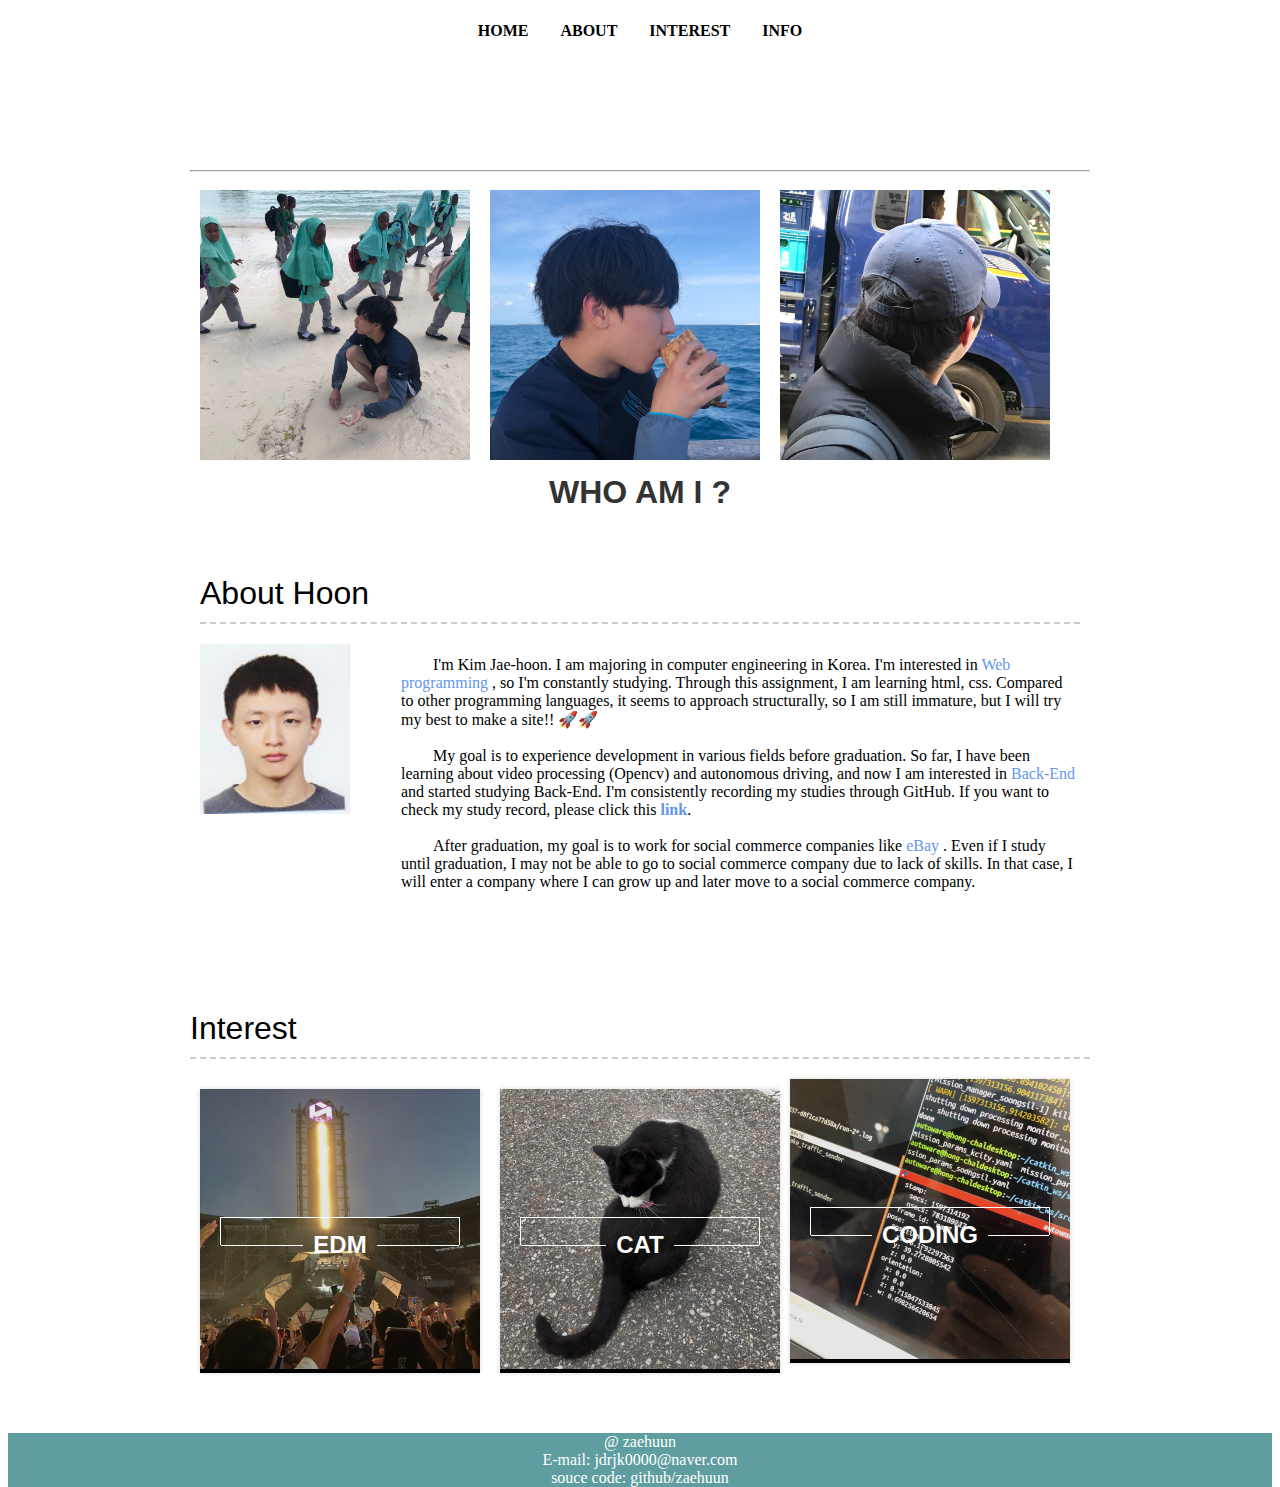
<file: index.html>
<!DOCTYPE html>
<html lang="en">
<head>
    <meta charset="UTF-8">
    <meta name="viewport" content="width=device-width, initial-scale=1.0">
    <title>Welcome!</title>

    <link rel="stylesheet" href=>
    <link rel="stylesheet" href="./css/all.css">

    <link rel="shortcut icon" href="./캡처.ico"> 
</head>
<body>
    <!--navigation-->
    <nav style="text-align: center;">
        <ul>
            <li><a id="nav"href="./index.html"><b>HOME</b></a></li>
            <li><a id="nav"href="#about"><b>ABOUT</b></a></li>
            <li><a id="nav"href="#interest"><b>INTEREST</b></a></li>
            <li><a id="nav"href="#info"><b>INFO</b></a></li>
        </ul>
    </nav>
    <div class="container">
        <!-- Header -->
        <header class="row">
            <div class="center">
                
                <a id="home" href="./index.html" class="name-title-link">
                    <div class="title-container">
                        <h5 class="show-text">Welcome to my page!</h5>
                    </div>
                    
                </a>
            </div>
        </header>
        <hr>

        <!--Main Image -->
        
        <div class="img-row">
            <div class="img-col">
                <img src="./img/me1.jpg" alt="" style="width:100%">
            </div>
                
            <div class="img-col">
                <img src="./img/me3.jpg" alt="" style="width:100%">
            </div>
                
            <div class="img-col">
                <img src="./img/me2.jpg" alt="" style="width:100%">
            </div>
                
        </div>

        
        <!--<hr style="border-style: dotted; width:100%">-->
        

       

        <h1 class="name-title">
            WHO AM I ?
        </h1>




        <!--About me-->
        <div class="about">
            <h3 id="about">About <b>Hoon</b></h3>
            <div class="public_profile" style="margin-bottom: 50px;">
                <div class="profile_image">
                  <img id="food" src="./img/me.jpg" style="width: 150px;"/>
                </div>
                <div>
                    <p class="about-text" >  I'm Kim Jae-hoon. I am majoring in computer engineering in Korea. I'm interested in <span style="color:cornflowerblue">Web programming</span> , so I'm constantly studying.  Through this assignment, I am learning html, css. Compared to other programming languages, it seems to approach structurally, so I am still immature, but I will try my best to make a site!! 🚀🚀</p>
                    <p class="about-text"> My goal is to experience development in various fields before graduation. So far, I have been learning about video processing (Opencv) and autonomous driving, and now I am interested in <span style="color: cornflowerblue;">Back-End</span>  and started studying Back-End. I'm consistently recording my studies through GitHub.  If you want to check my study record, please click this <a href="https://github.com/zaehuun" target="_blank" style="text-decoration: none; color: cornflowerblue;"><b>link</b></a>. </p>
                    <p class="about-text"> After graduation, my goal is to work for social commerce companies like <span style="color: cornflowerblue;">eBay</span> . Even if I study until graduation, I may not be able to go to social commerce company due to lack of skills. In that case, I will enter a company where I can grow up and later move to a social commerce company.</p>

                </div>
           </div>
        </div>




       <!--Interest-->
        <div class="interest">
            <h3 id="interest">Interest</h3>
                <div class="snip1200">
                    <img src="./img/festival.jpg" alt="sq-sample27" />
                    <figcaption>
                      <p>I enjoy listening to the edm genre and I am interested in DJ.</p>
                      <div class="heading">
                        <h2 style="color: white;"><span>EDM</span></h2>
                      </div>
                    </figcaption>
                    <a href="./edm.html"></a>
                </div>
            

                <div class="snip1200">
                    <img src="./img/cat.jpg" alt="sq-sample27" />
                    <figcaption>
                      <p>I don't have a cat, but I like it.</p>
                      <div class="heading">
                        <h2 style="color: white;"><span>CAT</span></h2>
                      </div>
                    </figcaption>
                    <a href="./cat.html"></a>
                </div>

                <div class="snip1200" style="float: none;">
                    <img src="./img/program.jpg" alt="sq-sample27" />
                    <figcaption>
                      <p>The goal is to experience development in many areas.</p>
                      <div class="heading">
                        <h2 style="color: white;"><span>CODING</span></h2>
                      </div>
                    </figcaption>
                    <a href="./coding.html"></a>
                </div>
        </div>
       
        
        
        </div>

        <footer id="info" >
            <div class="info_bg" >@ zaehuun <br>
                E-mail: jdrjk0000@naver.com <br>
                souce code: <a id="footer" href="https://github.com/zaehuun/Portfolio" style="color: white;">github/zaehuun</a>

            
            </div>
       </footer>


        
       
        

</body>
</html>
</file>
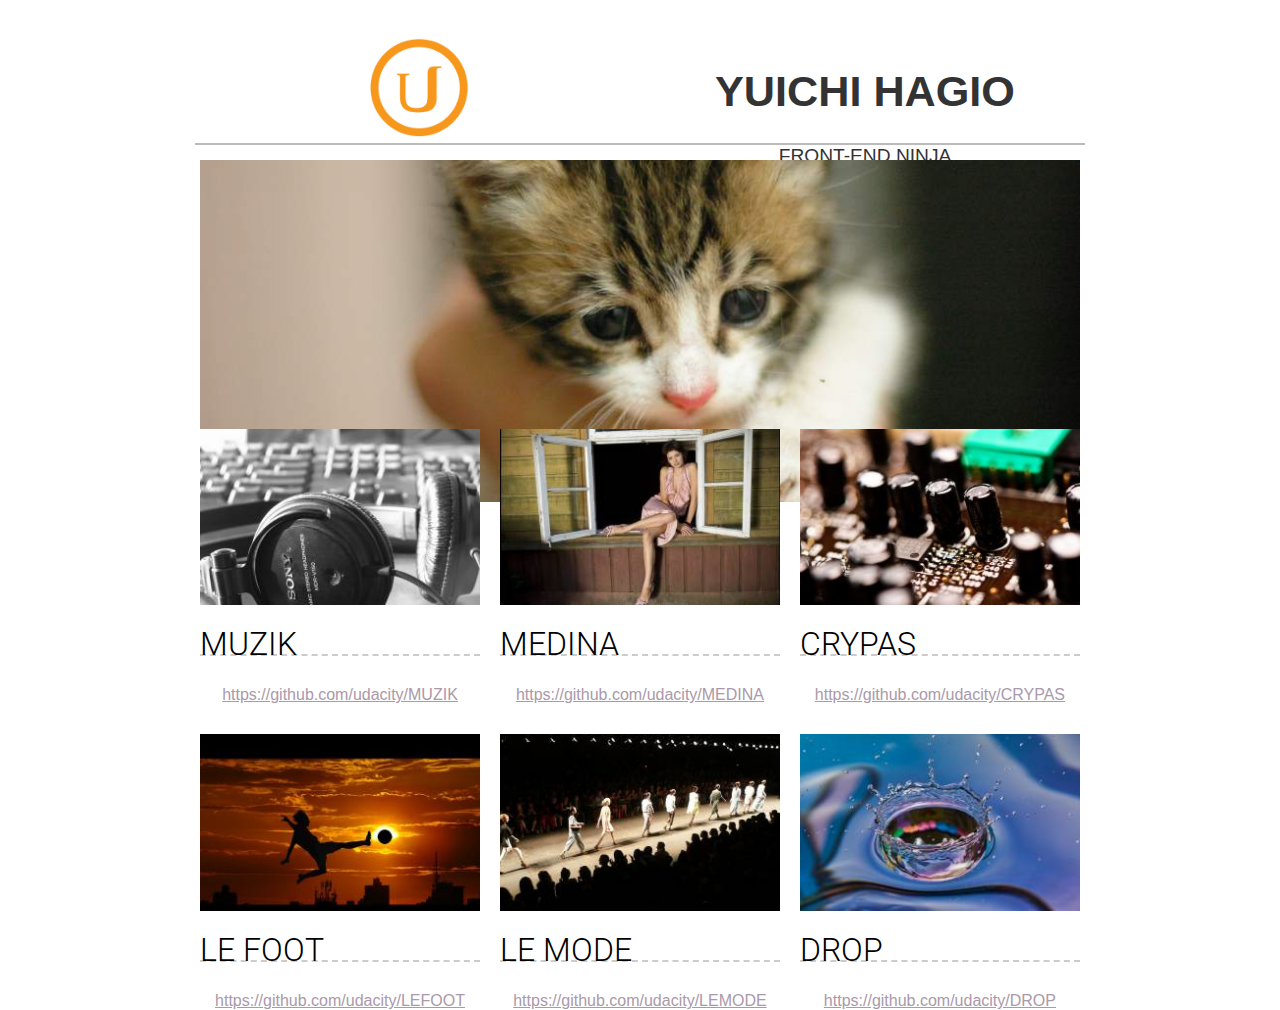
<file: 2. 개인 porfolio만들기/index.html>
<!DOCTYPE html>
<html lang="en">
  <head>
    <meta charset="UTF-8">
    <meta name="viewport" content="width=device-width, initial-scale=1">
    <title>YUICHI HAGIO</title>
    <link href="http://fonts.googleapis.com/css?family=Roboto:400,100" rel="stylesheet">
    <link rel="stylesheet" href="css/grid.css">
    <link rel="stylesheet" href="css/main.css">
  </head>

  <body>
    <!-- Main Container -->
    <div class="container">

      <!-- Header -->
      <header class="row">
        <div class="col-6 profile-image-box">
          <img src="./images/udacity-logo.jpg" alt="Profile Logo Image" class="profile-image">
        </div>

        <div class="col-6 profile-title">
          <h1 class="name-title">YUICHI HAGIO</h1>
          <h4 class="name-title">FRONT-END NINJA</h4>
        </div>
      </header>

      <hr>

      <!-- Main Image -->
      <div class="row">
        <div class="main-image col-12 center-text">
          <img src="./images/mini-kitty.jpeg"
               srcset="./images/mini-kitty.jpeg 400w,
                       ./images/small-kitty.jpeg 600w,
                       ./images/large-kitty.jpeg 800w"
               sizes="100vw"
               alt="main image">
          <div class="main-overlay center-text">
            <p class="main-overlay-text">I'm a Front-End Ninja</p>
          </div>
        </div>
      </div>

      <!-- About Me -->
      <section class="row">
        <div class="col-12 feature-title">
          <h2>About Me</h2>
        </div>

        <div class="row about">
          <div class="col-4 about-flex">
            <div class="about-profile center-text">
              <img src="./images/profile.jpg" alt="About Profile Image" class="about-image">
            </div>
          </div>

          <div class="col-8 about-flex">
            <p class="about-text">
              Lorem ipsum dolor sit amet, consectetur adipisicing elit, sed do eiusmod tempor incididunt ut labore et dolore magna aliqua. Ut enim ad minim veniam, quis nostrud exercitation ullamco laboris nisi ut aliquip ex ea commodo consequat.
              <br /><br />
              Duis aute irure dolor in reprehenderit in voluptate velit esse cillum dolore eu fugiat nulla pariatur. Excepteur sint occaecat cupidatat non proident, sunt in culpa qui officia deserunt mollit anim id est laborum. Ut enim ad minim veniam, quis nostrud exercitation ullamco laboris nisi ut aliquip ex ea commodo consequat.
            </p>
          </div>
        </div>
      </section>

      <!-- Featured Works -->
      <div class="row">
        <div class="col-12 feature-title">
          <h2>Featured Work</h2>
        </div>

        <!-- Each Portfolio Section -->
        <div class="row">

          <!-- Work 1 -->
          <section class="col-4 center-text work">
            <div class="each-work">
              <a href="https://github.com/udacity/MUZIQUE">
                <img src="./images/work-one.jpeg" alt="work image 1" class="left">
                <div class="work-overlay">
                  <h2>MUZIK</h2>
                  <p>Simple and beautiful</p>
                </div>
              </a>
            </div>

            <div class="work-detail">
              <h3 class="work-title work-side">MUZIK</h3>
              <a href="https://github.com/udacity/MUZIK" class="work-repo">https://github.com/udacity/MUZIK</a>
            </div>
          </section>

          <!-- Work 2 -->
          <section class="col-4 center-text work">
            <div class="each-work">
              <a href="https://github.com/udacity/MEDINA">
                <img src="./images/work-two.jpeg" alt="work image 2">
                <div class="work-overlay">
                  <h2>MEDINA</h2>
                  <p>Elegant and sexy</p>
                </div>
              </a>
            </div>

            <div class="work-detail">
              <h3 class="work-title">MEDINA</h3>
              <a href="https://github.com/udacity/MEDINA" class="work-repo">https://github.com/udacity/MEDINA</a>
            </div>
          </section>

          <!-- Work 3 -->
          <section class="col-4 center-text work">
            <div class="each-work">
              <a href="https://github.com/udacity/CRYPAS">
                <img src="./images/work-three.jpeg" alt="work image 3" class="right">
                <div class="work-overlay">
                  <h2>CRYPAS</h2>
                  <p>Run Without Issue</p>
                </div>
              </a>
            </div>

            <div class="work-detail">
              <h3 class="work-title work-side">CRYPAS</h3>
              <a href="https://github.com/udacity/CRYPAS" class="work-repo">https://github.com/udacity/CRYPAS</a>
            </div>
          </section>

          <!-- Work 4 -->
          <section class="col-4 center-text work">
            <div class="each-work">
              <a href="https://github.com/udacity/LEFOOT">
                <img src="./images/work-four.jpeg" alt="work image 1" class="left">
                <div class="work-overlay">
                  <h2>LE FOOT</h2>
                  <p>Work hard Play hard</p>
                </div>
              </a>
            </div>

            <div class="work-detail">
              <h3 class="work-title work-side">LE FOOT</h3>
              <a href="https://github.com/udacity/LEFOOT" class="work-repo">https://github.com/udacity/LEFOOT</a>
            </div>
          </section>

          <!-- Work 5 -->
          <section class="col-4 center-text work">
            <div class="each-work">
              <a href="https://github.com/udacity/LEMODE">
                <img src="./images/work-five.jpeg" alt="work image 2">
                <div class="work-overlay">
                  <h2>LE MODE</h2>
                  <p>Be Different</p>
                </div>
              </a>
            </div>

            <div class="work-detail">
              <h3 class="work-title">LE MODE</h3>
              <a href="https://github.com/udacity/LEMODE" class="work-repo">https://github.com/udacity/LEMODE</a>
            </div>
          </section>

          <!-- Work 6 -->
          <section class="col-4 center-text work">
            <div class="each-work">
              <a href="https://github.com/udacity/DROP">
                <img src="./images/work-six.jpeg" alt="work image 3" class="right">
                <div class="work-overlay">
                  <h2>DROP</h2>
                  <p>Clear and Pure</p>
                </div>
              </a>
            </div>

            <div class="work-detail">
              <h3 class="work-title work-side">DROP</h3>
              <a href="https://github.com/udacity/DROP" class="work-repo">https://github.com/udacity/DROP</a>
            </div>
          </section>
        </div>
      </div>

      <!-- Footer -->
      <footer>
        <p>&copy; 2015 Yuichi Hagio</p>
      </footer>

    </div>

  </body>
</html>
</file>
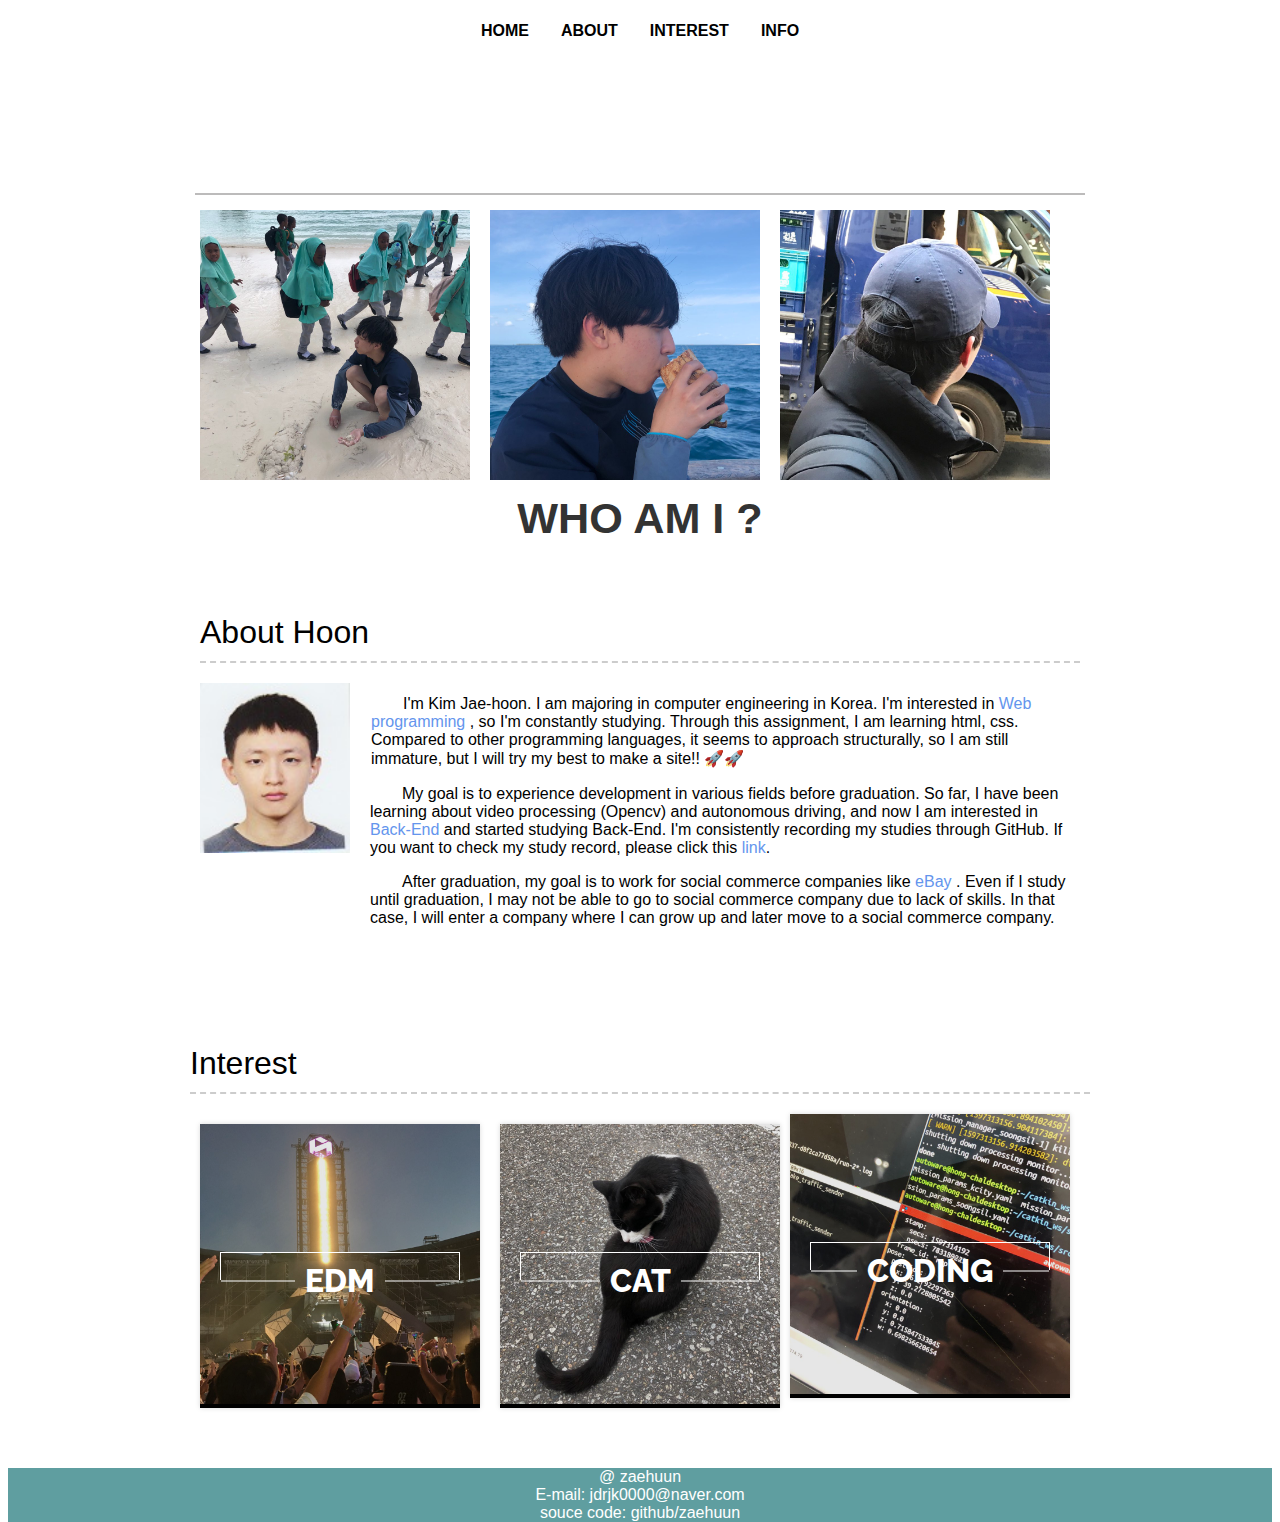
<file: a.html>
<!DOCTYPE html>
<html lang="en">
<head>
    <meta charset="UTF-8">
    <meta name="viewport" content="width=device-width, initial-scale=1.0">
    <title>Welcome!</title>

    <link rel="stylesheet" href="./css/grid.css">
    <link rel="stylesheet" href="./css/main.css">

    <link rel="shortcut icon" href="./캡처.ico"> 
</head>
<body>
    <!--navigation-->
    <style>
        ul {
list-style-type: none;
margin: 0;
padding: 0;
overflow: hidden;
display: inline-block;
list-style-type: none;
}

li{
float: left;
}

li a#nav {
display: block;
color:black;
text-align: center;
padding: 14px 16px;
text-decoration: none;
}

/* Change the link color to #111 (black) on hover */
li a:hover {
background-color:lightskyblue;
}
li{

}
    </style>
    <nav style="text-align: center;">
        <ul>
            <li><a id="nav"href="#home"><b>HOME</b></a></li>
            <li><a id="nav"href="#about"><b>ABOUT</b></a></li>
            <li><a id="nav"href="#interest"><b>INTEREST</b></a></li>
            <li><a id="nav"href="#info"><b>INFO</b></a></li>
        </ul>
    </nav>
    <div class="container">
        <!-- Header -->
        <header class="row">
            <div class="center">
                
                <a id="home" href="./a.html" class="name-title-link">
                    <div class="title-container">
                        <h5 class="show-text">Welcome to my page!</h5>
                    </div>
                    
                </a>
            </div>
        </header>
        <hr>

        <!--Main Image -->
        
        <div class="img-row">
            <div class="img-col">
                <img src="./me1.jpg" alt="" style="width:100%">
            </div>
                
            <div class="img-col">
                <img src="./me3.jpg" alt="" style="width:100%">
            </div>
                
            <div class="img-col">
                <img src="./me2.jpg" alt="" style="width:100%">
            </div>
                
        </div>

        
        <!--<hr style="border-style: dotted; width:100%">-->
        

       

        <h1 class="name-title">
            WHO AM I ?
        </h1>




        <!--About me-->
        <div class="about">
            <h3 id="about">About <b>Hoon</b></h3>
            <div class="public_profile" style="margin-bottom: 50px;">
                <div class="profile_image business">
                  <img id="food" src="me.jpg" style="width: 150px;"/>
                </div>
                <div>
                    <p class="about-text" style="text-indent: 2em;">  I'm Kim Jae-hoon. I am majoring in computer engineering in Korea. I'm interested in <span style="color:cornflowerblue">Web programming</span> , so I'm constantly studying.  Through this assignment, I am learning html, css. Compared to other programming languages, it seems to approach structurally, so I am still immature, but I will try my best to make a site!! 🚀🚀</p>
                    <p style="text-indent: 2em;"> My goal is to experience development in various fields before graduation. So far, I have been learning about video processing (Opencv) and autonomous driving, and now I am interested in <span style="color: cornflowerblue;">Back-End</span>  and started studying Back-End. I'm consistently recording my studies through GitHub.  If you want to check my study record, please click this <a href="https://github.com/zaehuun" target="_blank" style="text-decoration: none; color: cornflowerblue;"><b>link</b></a>. </p>
                    <p style="text-indent: 2em;"> After graduation, my goal is to work for social commerce companies like <span style="color: cornflowerblue;">eBay</span> . Even if I study until graduation, I may not be able to go to social commerce company due to lack of skills. In that case, I will enter a company where I can grow up and later move to a social commerce company.</p>

                </div>
           </div>
        </div>

<style>
    .public_profile {
        width: 100%;
        display: flex;
        align-items: center;
    }
    .public_profile .profile_image {
        border-radius: 50%;
        width: 120px;
        height: 120px;
        margin-right: 50px;
        margin-bottom: 150px;
    }
</style>

<style>
    @import url(https://fonts.googleapis.com/css?family=Raleway:400,500,800);
div.snip1200 {
  font-family: 'Raleway', Arial, sans-serif;
  position: relative;
  float: left;
  overflow: hidden;
  margin: 10px;
  min-width: 220px;
  max-width: 280px;
  max-height: 310px;
  width: 100%;
  background: #000000;
  color: #ffffff;
  text-align: center;
  box-shadow: 0 0 5px rgba(0, 0, 0, 0.15);
  font-size: 16px;
}
div.snip1200 * {
  -webkit-box-sizing: border-box;
  box-sizing: border-box;
  -webkit-transition: all 0.45s ease-in-out;
  transition: all 0.45s ease-in-out;
}
div.snip1200 img {
  max-width: 100%;
  position: relative;
  opacity: 0.9;
}
div.snip1200 figcaption {
  position: absolute;
  top: 45%;
  left: 7%;
  right: 7%;
  bottom: 45%;
  border: 1px solid white;
  border-width: 1px 1px 0;
}
div.snip1200 .heading {
  overflow: hidden;
  -webkit-transform: translateY(50%);
  transform: translateY(50%);
  position: absolute;
  bottom: 0;
  width: 100%;
}
div.snip1200 h2 {
  display: table;
  margin: 0 auto;
  padding: 0 10px;
  position: relative;
  text-align: center;
  width: auto;
  text-transform: uppercase;
  font-weight: 400;
}
div.snip1200 h2 span {
  font-weight: 800;
}
div.snip1200 h2:before,
div.snip1200 h2:after {
  position: absolute;
  display: block;
  width: 1000%;
  height: 1px;
  content: '';
  background: white;
  top: 50%;
}
div.snip1200 h2:before {
  left: -1000%;
}
div.snip1200 h2:after {
  right: -1000%;
}
div.snip1200 p {
  top: 50%;
  -webkit-transform: translateY(-50%);
  transform: translateY(-50%);
  position: absolute;
  width: 100%;
  padding: 0 20px;
  margin: 0;
  opacity: 0;
  line-height: 1.6em;
  font-size: 0.9em;
}
div.snip1200 a {
  left: 0;
  right: 0;
  top: 0;
  bottom: 0;
  position: absolute;
  z-index: 1;
}
div.snip1200:hover img,
div.snip1200.hover img {
  opacity: 0.25;
  -webkit-transform: scale(1.1);
  transform: scale(1.1);
}
div.snip1200:hover figcaption,
div.snip1200.hover figcaption {
  top: 7%;
  bottom: 7%;
}
div.snip1200:hover p,
div.snip1200.hover p {
  opacity: 1;
  -webkit-transition-delay: 0.35s;
  transition-delay: 0.35s;
}


</style>

       <!--Interest-->
        <div class="interest">
            <h3 id="interest">Interest</h3>
                <div class="snip1200">
                    <img src="festival.jpg" alt="sq-sample27" />
                    <figcaption>
                      <p>I enjoy listening to the edm genre and I am interested in DJ.</p>
                      <div class="heading">
                        <h2 style="color: white;"><span>EDM</span></h2>
                      </div>
                    </figcaption>
                    <a href="./edm.html"></a>
                </div>
            

                <div class="snip1200">
                    <img src="cat.jpg" alt="sq-sample27" />
                    <figcaption>
                      <p>I don't have a cat, but I like it.</p>
                      <div class="heading">
                        <h2 style="color: white;"><span>CAT</span></h2>
                      </div>
                    </figcaption>
                    <a href="./cat.html"></a>
                </div>

                <div class="snip1200" style="float: none;">
                    <img src="program.jpg" alt="sq-sample27" />
                    <figcaption>
                      <p>The goal is to experience development in many areas.</p>
                      <div class="heading">
                        <h2 style="color: white;"><span>CODING</span></h2>
                      </div>
                    </figcaption>
                    <a href="#"></a>
                </div>
        </div>
       
        
        
        </div>
        <style>
             a#footer:link { color: white; text-decoration: none;}
                a#footer:visited { color: white; text-decoration: none;}
                a#footer:hover { color: white; text-decoration: underline;}


        </style>

        <footer id="info" >
            <div style="background-color: cadetblue; color: white;" >@ zaehuun <br>
                E-mail: jdrjk0000@naver.com <br>
                souce code: <a id="footer" href="https://github.com/zaehuun/Portfolio" style="color: white;">github/zaehuun</a>

            
            </div>
       </footer>


        
       
        

</body>
</html>
</file>
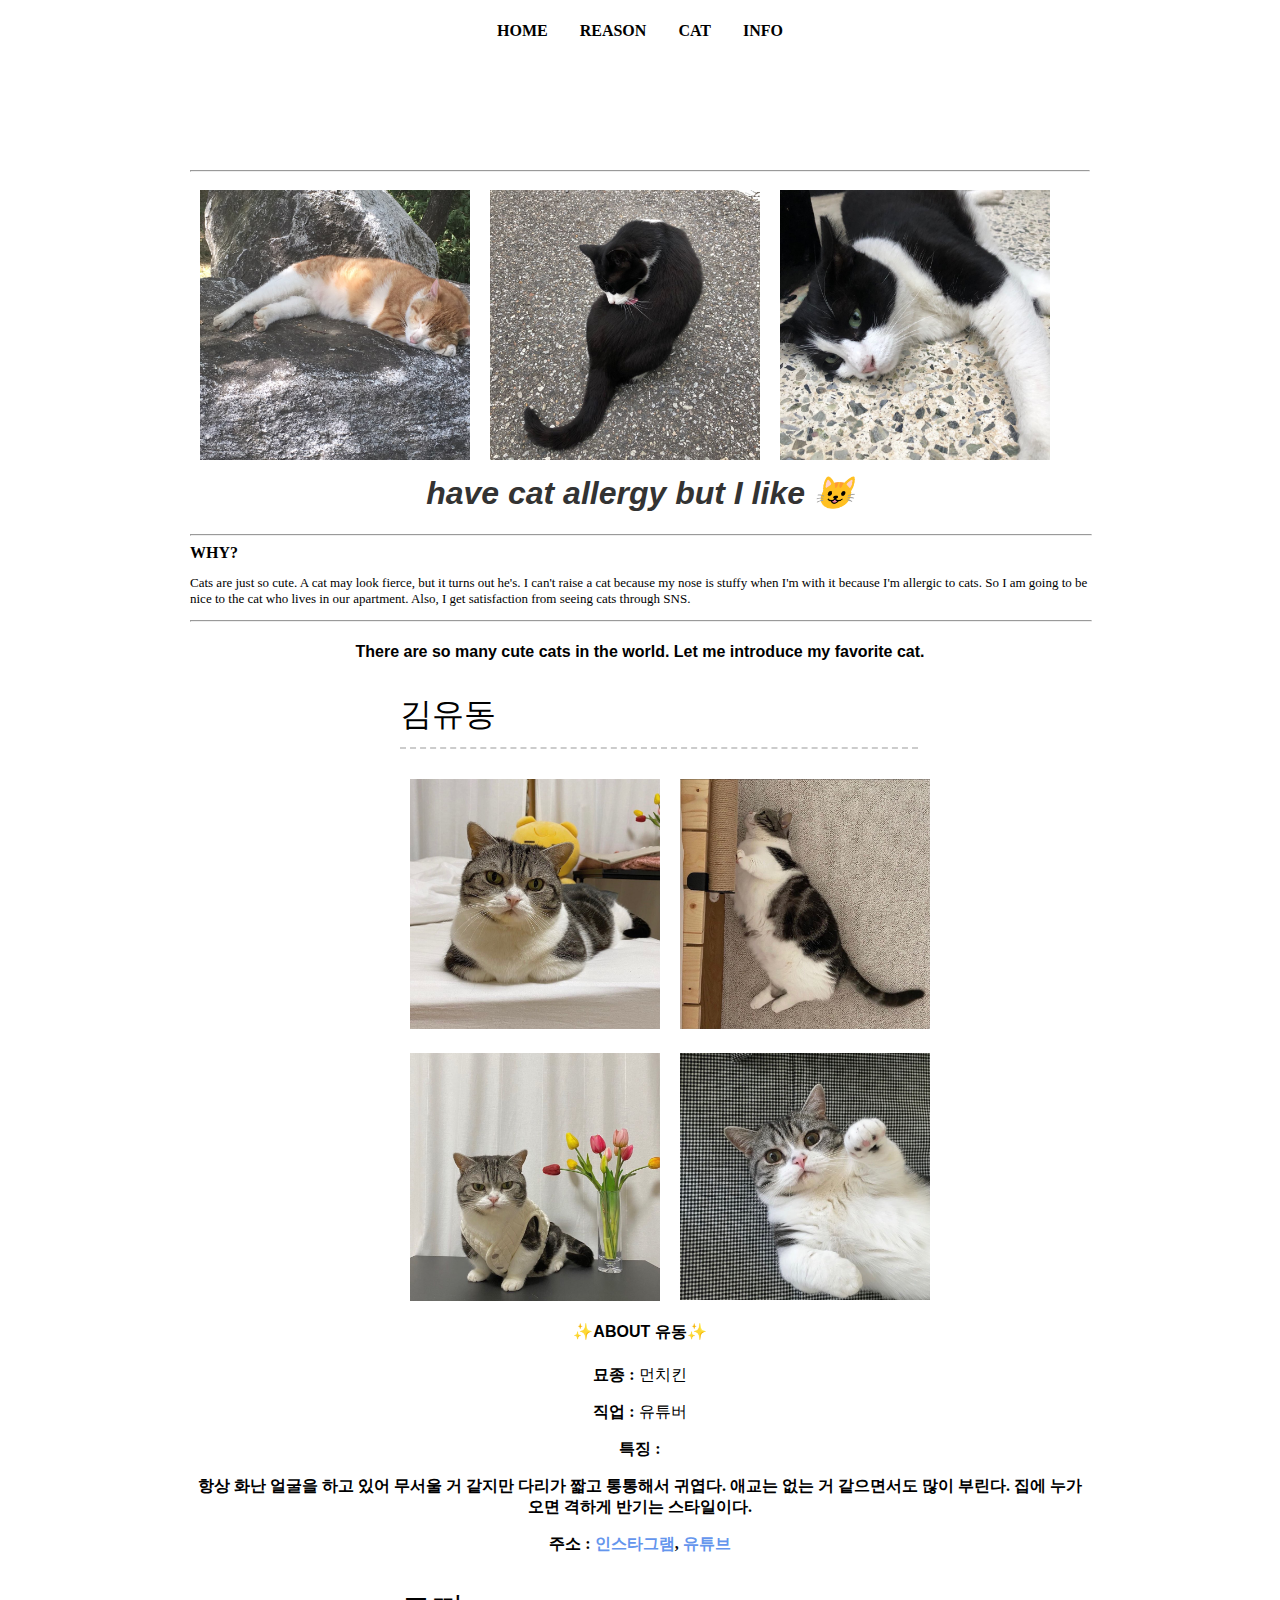
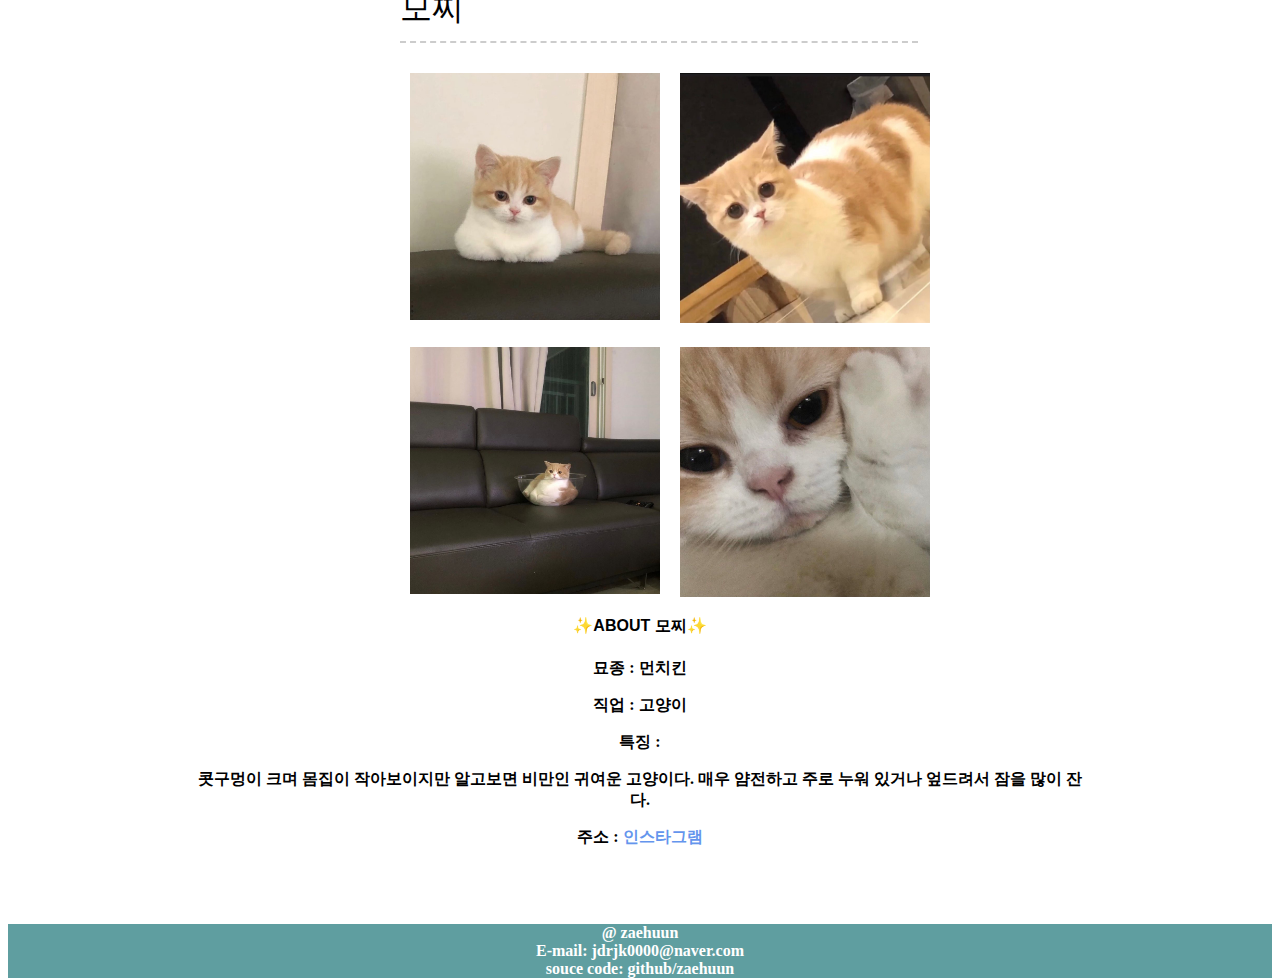
<file: cat.html>
<!DOCTYPE html>
<html lang="en">
<head>
    <meta charset="UTF-8">
    <meta name="viewport" content="width=device-width, initial-scale=1.0">
    <title>CAT!</title>

    <link rel="stylesheet" href="">
    <link rel="stylesheet" href="./css/all.css">

    <link rel="shortcut icon" href="./캡처.ico"> 
</head>
<body>
    <!--navigation-->
   
    <nav style="text-align: center;">
        <ul>
            <li><a id="nav"href="./index.html"><b>HOME</b></a></li>
            <li><a id="nav"href="#reason"><b>REASON</b></a></li>
            <li><a id="nav"href="#cat"><b>CAT</b></a></li>
            <li><a id="nav"href="#info"><b>INFO</b></a></li>
        </ul>
    </nav>
    <div class="container">
        <!-- Header -->
        <header class="row">
            <div class="center">
                
                <a id="home" href="./cat.html" class="name-title-link">
                    <div class="title-container">
                        <h5 class="show-text">CAT!</h5>
                    </div>
                    
                </a>
            </div>
        </header>
        <hr>

        <!--Main Image -->
        
        <div class="img-row">
            <div class="img-col">
                <img class="imgs" src="./cat2.jpg" alt="" style="width:100%">
            </div>
                
            <div class="img-col">
                <img class="imgs" src="./cat.jpg" alt="" style="width:100%">
            </div>
                
            <div class="img-col">
                <img class="imgs" src="./cat3.jpg" alt="" style="width:100%">
            </div>
                
        </div>


        <h1 class="name-title"><i> have cat allergy but I like 😺 </i></h1>
        <div id="reason">
            <hr class="why">
            <b >WHY?</b>
            <p class="why_txt"> Cats are just so cute. A cat may look fierce, but it turns out he's. I can't raise a cat because my nose is stuffy when I'm with it because I'm allergic to cats. So I am going to be nice to the cat who lives in our apartment. Also, I get satisfaction from seeing cats through SNS.</p>
            <hr class="why">
        </div>
        


        <div id="cat">
            <h4 class="cat_h4"><b>There are so many cute cats in the world. Let me introduce my favorite cat.</b> </h4> 
        </div>

       <div class="cat_about" >
           <h3 class="cat_line"><b>김유동</b></h3>
            <div class="cat_img">
                <img src="cat5.jpg" alt="">
            </div>

            <div  class="cat_img">
                <img src="cat4.jpg" alt="">
            </div>
            <div  class="cat_img">
                <img src="cat8.jpg" alt="">
            </div>
            <div  class="cat_img">
                <img src="cat11.jpg" alt="">
            </div>
        </div>
        
        <div class="cat_desc" >
            <h4><b>✨ABOUT 유동✨</b></h4>
            <p><b>묘종 :</b>  먼치킨</p>
            <p><b>직업 :</b>  유튜버</p>
            <p><b>특징 :</p>
            <p>  항상 화난 얼굴을 하고 있어 무서울 거 같지만 다리가 짧고 통통해서 귀엽다. 애교는 없는 거 같으면서도 많이 부린다. 집에 누가 오면 격하게 반기는 스타일이다.</p>
            <p><b>주소 :</b>  <a id="cat_link" href="https://www.instagram.com/_yu_dong/?hl=ko">인스타그램</a>, <a id="cat_link" href="https://www.youtube.com/channel/UCevZf2uG_RIwuk4euS7-odA">유튜브</a></p>
        </div>

       
        <!-- ----------------------------------------------------------------------->

        <div class="cat_about" >
            <h3 class="cat_line"><b>모찌</b></h3>
            <div class="cat_img">
                <img src="cat6.jpg" alt="">
            </div>

            <div  class="cat_img">
                <img src="cat7.jpg" alt="">
            </div>
            
            <div  class="cat_img">
                <img src="cat9.jpg" alt="">
            </div>

            <div  class="cat_img">
                <img src="cat10.jpg" alt="">
            </div>
        </div>
         
         <div class="cat_desc">
            <h4><b>✨ABOUT 모찌✨</b></h4>
             <p><b>묘종 :</b>  먼치킨</p>
             <p><b>직업 :</b>  고양이</p>
             <p><b>특징 :</p>
             <p>  콧구멍이 크며 몸집이 작아보이지만 알고보면 비만인 귀여운 고양이다. 매우 얌전하고 주로 누워 있거나 엎드려서 잠을 많이 잔다.</p>
             <p><b>주소 :</b>  <a id="cat_link" href="https://www.instagram.com/dear.mycats/?hl=ko">인스타그램</a></p>
         </div>
    </div>

   

    <footer id="info" >
        <div class="info_bg" >@ zaehuun <br>
            E-mail: jdrjk0000@naver.com <br>
            souce code: <a id="footer" href="https://github.com/zaehuun/Portfolio" style="color: white;">github/zaehuun</a>
        </div>
   </footer>
    
</body>
</html>
</file>
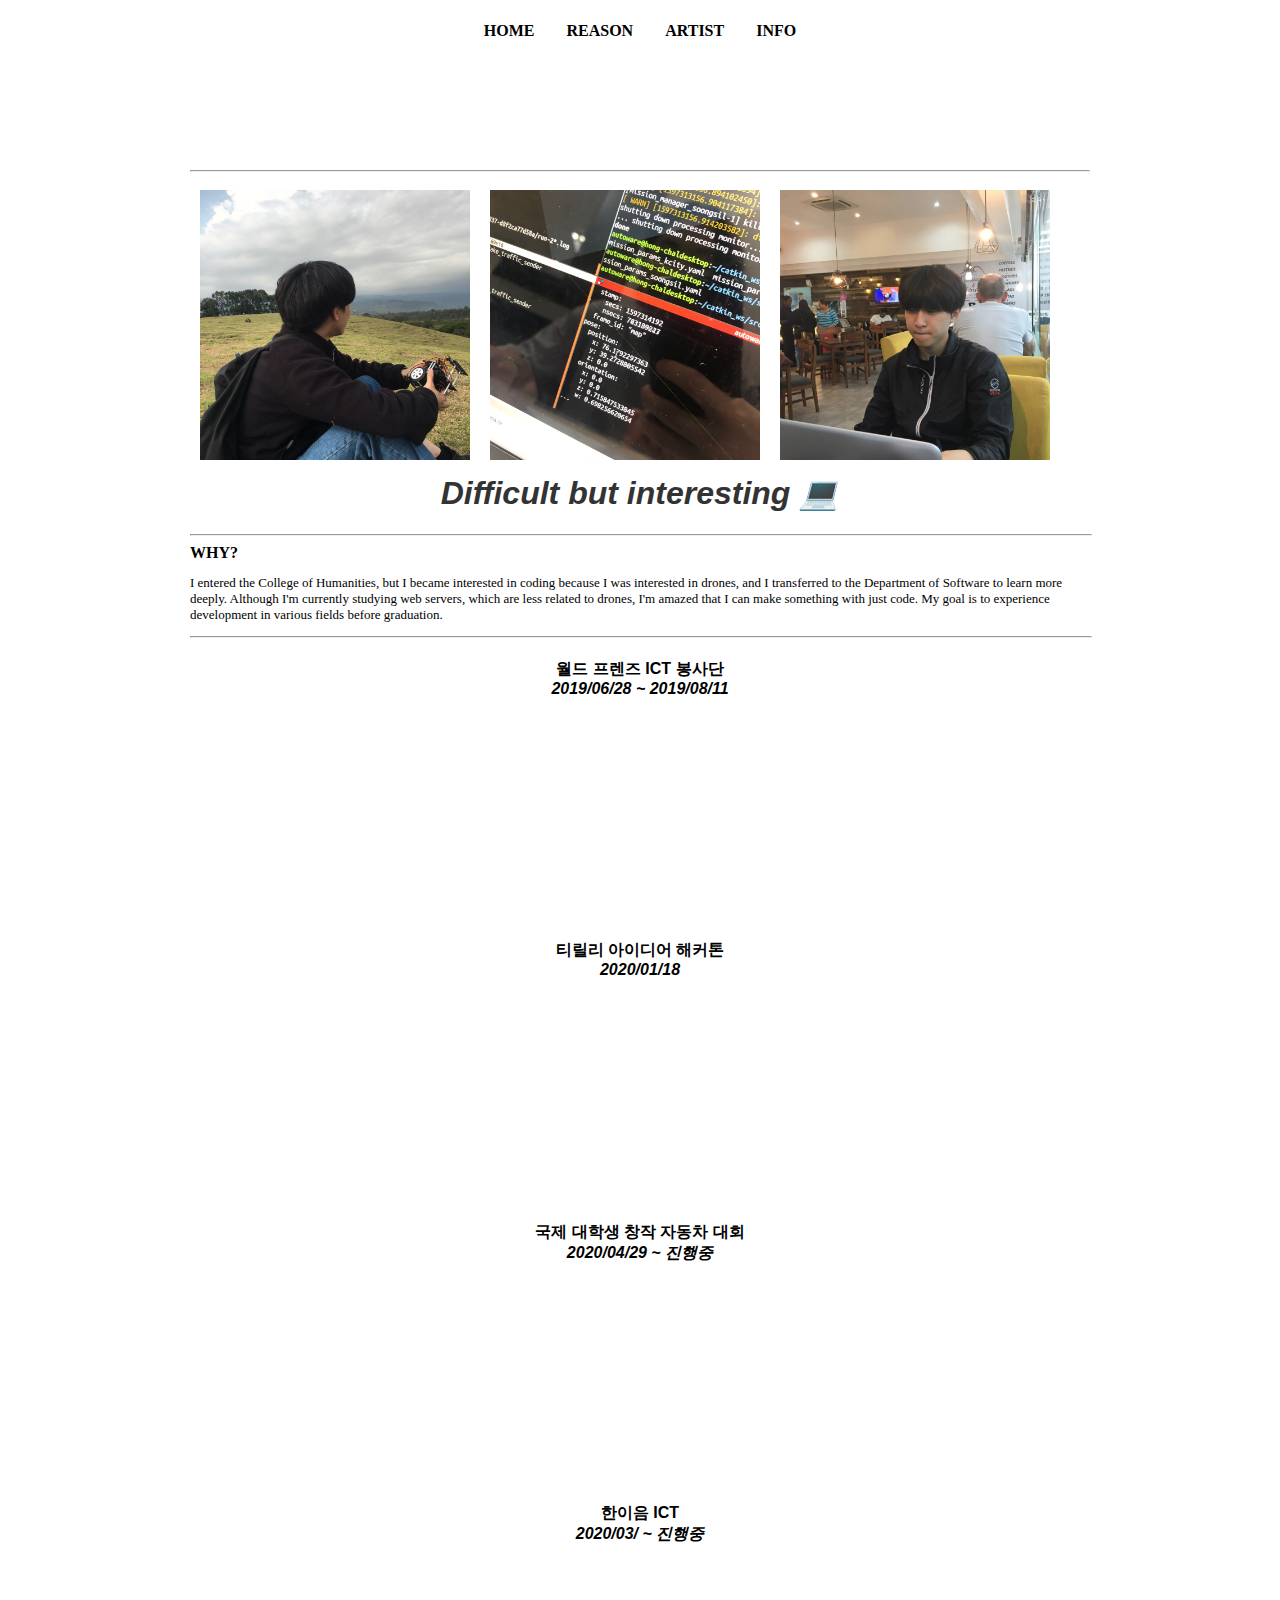
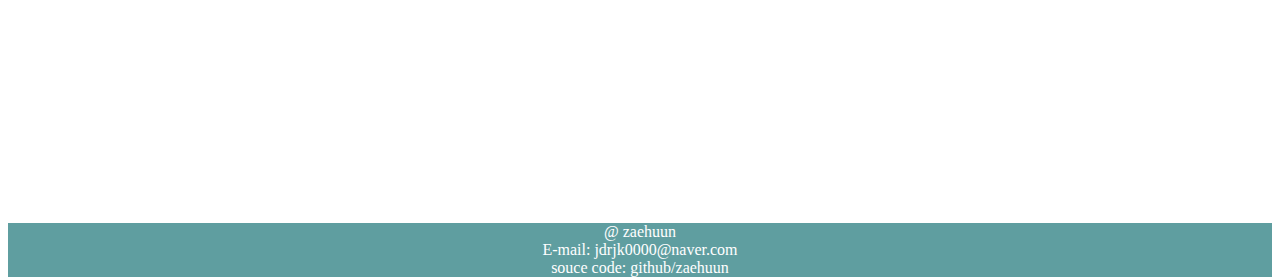
<file: coding.html>
<!DOCTYPE html>
<html lang="en">
<head>
    <meta charset="UTF-8">
    <meta name="viewport" content="width=device-width, initial-scale=1.0">
    <title>Coding!</title>

    <link rel="stylesheet" href="">
    <link rel="stylesheet" href="./css/all.css">

    <link rel="shortcut icon" href="./캡처.ico"> 
</head>
<body>
    <!--navigation-->
    
    <nav>
        <ul>
            <li><a id="nav"href="./index.html"><b>HOME</b></a></li>
            <li><a id="nav"href="#reason"><b>REASON</b></a></li>
            <li><a id="nav"href="#artist"><b>ARTIST</b></a></li>
            <li><a id="nav"href="#info"><b>INFO</b></a></li>
        </ul>
    </nav>
    <div class="container">
        <!-- Header -->
        <header class="row">
            <div class="center">
                
                <a id="home" href="./coding.html" class="name-title-link">
                    <div class="title-container">
                        <h5 class="show-text">Coding!</h5>
                    </div>
                    
                </a>
            </div>
        </header>
        <hr>

        <!--Main Image -->
        
        <div class="img-row">
            <div class="img-col">
                <img class="imgs" src="./coding2.jpg" alt="">
            </div>


            <div class="img-col">
                <img class="imgs" src="./program.jpg" alt="">
            </div>
                

            <div class="img-col">
                <img class="imgs" src="./coding3.jpg" alt="">
            </div>
                
        </div>


        <h1 class="name-title"><i> Difficult but interesting 💻 </i></h1>
        <div id="reason">
            <hr class="why">
            <b >WHY?</b>
            <p class="why_txt"> I entered the College of Humanities, but I became interested in coding because I was interested in drones, and I transferred to the Department of Software to learn more deeply. Although I'm currently studying web servers, which are less related to drones, I'm amazed that I can make something with just code. My goal is to experience development in various fields before graduation.</p>
            <hr class="why">
        </div>

        <div class="exp">
            <h4><b>월드 프렌즈 ICT 봉사단 <br> <b><i>2019/06/28 ~ 2019/08/11</i></b></b></h4>

        </div>

        <div class="exp">
            <h4><b>티릴리 아이디어 해커톤 <br> <b><i>2020/01/18</i></b></b></h4>
        </div>

        <div class="exp">
            <h4><b>국제 대학생 창작 자동차 대회 <br> <b><i>2020/04/29 ~ 진행중</i></b></b></h4>
        </div>

        <div class="exp">
            <h4><b>한이음 ICT <br> <b><i>2020/03/ ~ 진행중</i></b></b></h4>
        </div>
       
        
      
 
 
        
    </div>

  

    <footer id="info" >
        <div class="info_bg" >@ zaehuun <br>
            E-mail: jdrjk0000@naver.com <br>
            souce code: <a id="footer" href="https://github.com/zaehuun/Portfolio" style="color: white;">github/zaehuun</a>
        </div>
   </footer>
    
</body>
</html>
</file>
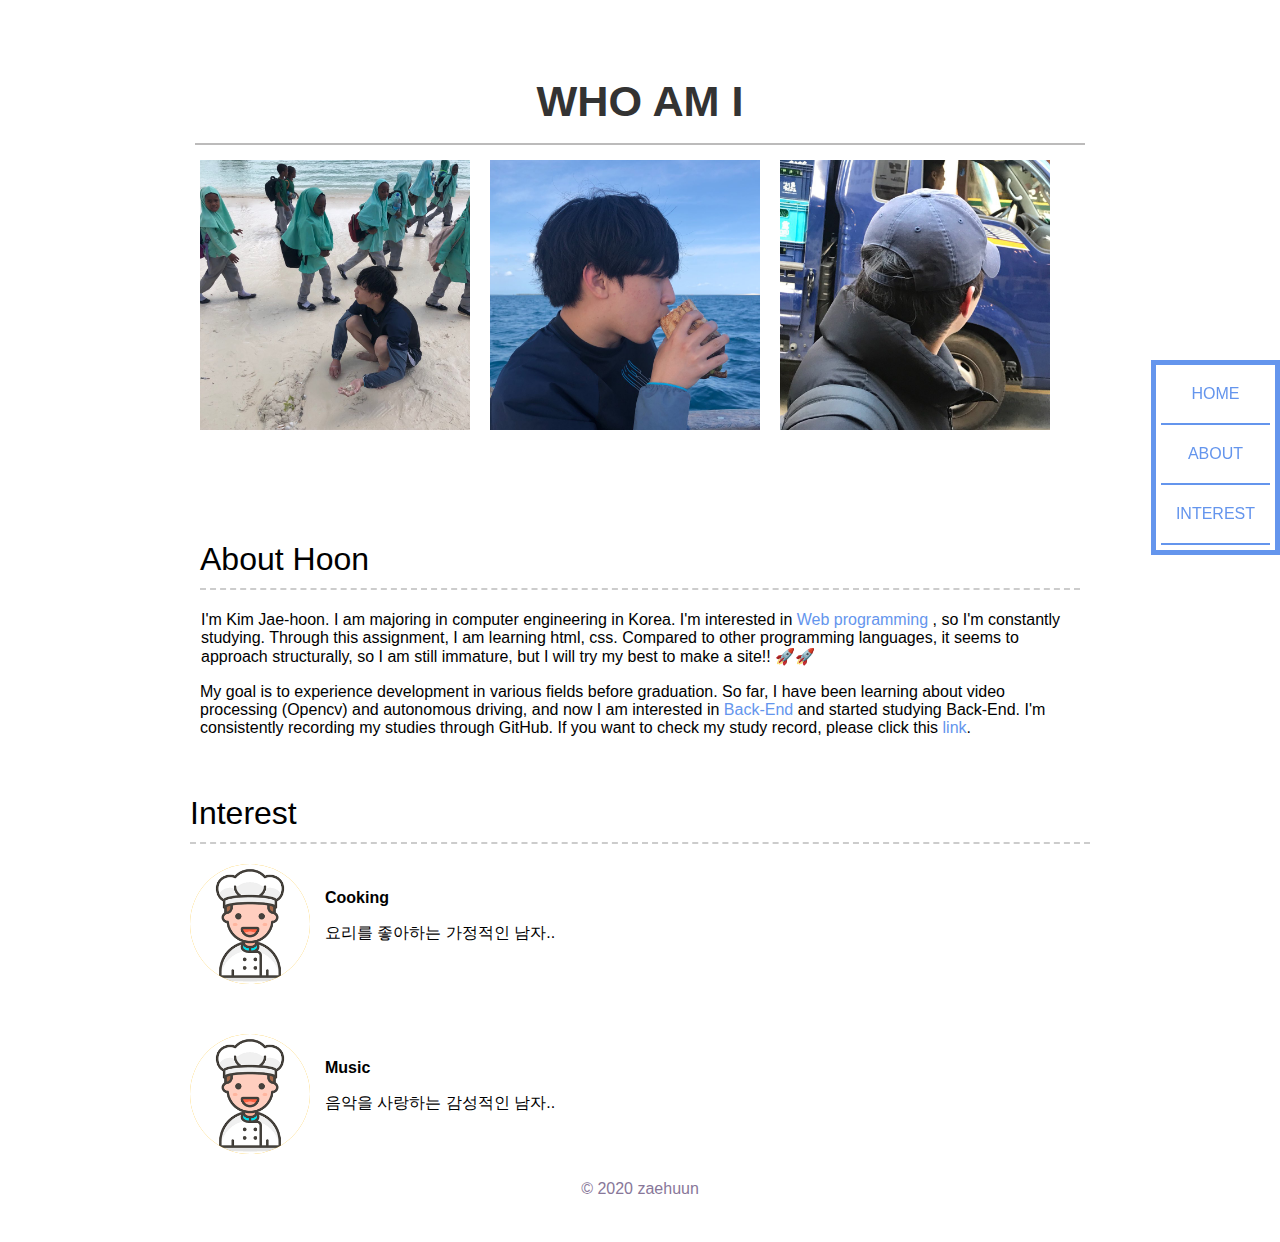
<file: 2. 개인 porfolio만들기/a.html>
<!DOCTYPE html>
<html lang="en">
<head>
    <meta charset="UTF-8">
    <meta name="viewport" content="width=device-width, initial-scale=1.0">
    <title>Welcome!</title>

    <link rel="stylesheet" href="css/grid.css">
    <link rel="stylesheet" href="css/main.css">

    <link rel="shortcut icon" href="./캡처.ico"> 
</head>
<body>
    <div class="container">
        <!-- Header -->
        <header class="row">
            <div class="center">
                
                <a id="home" href="./a.html" class="name-title-link">
                    <h1 class="name-title">
                        WHO AM I
                    </h1>
                </a>
            </div>
        </header>
        <hr>

        <!--Main Image -->
        
        <div class="img-row">
            <div class="img-col">
                <img src="./me1.jpg" alt="" style="width:100%">
            </div>
                
            <div class="img-col">
                <img src="./me3.jpg" alt="" style="width:100%">
            </div>
                
            <div class="img-col">
                <img src="./me2.jpg" alt="" style="width:100%">
            </div>
                
        </div>

        <div class="title-container">
            <h5 class="show-text">Welcome to my page!</h5>
        </div>
        <!--<hr style="border-style: dotted; width:100%">-->
        

        <style> 
        #floatdiv { 
            position:fixed; 
            width:175px; 
            display:inline-block; 
            right:0px; /* 창에서 오른쪽 길이 */ 
            top:40%; /* 창에서 위에서 부터의 높이 */ 
            background-color: transparent; 
            margin:0; 
            } 
        </style> 
        
        <div id="floatdiv" style="border:5px solid cornflowerblue; height: auto; width: auto; text-align: center;">
            <div style="margin: 20px;"><a href="#home" style="text-decoration: none; color: cornflowerblue;">HOME</a></div>
            <hr  style="border:1px solid cornflowerblue;">
            <div style="margin: 20px;"><a href="#about" style="text-decoration: none; color: cornflowerblue;">ABOUT</a></div>
            <hr  style="border:1px solid cornflowerblue;">
            <div style="margin: 20px;"><a href="#interest" style="text-decoration: none; color: cornflowerblue;">INTEREST</a></div>
            <hr  style="border:1px solid cornflowerblue;">

        </div>

 




        <!--About me-->
        <div class="about">
            <h3 id="about">About <b>Hoon</b></h3>
            <p class="about-text">I'm Kim Jae-hoon. I am majoring in computer engineering in Korea. I'm interested in <span style="color:cornflowerblue"><b>Web programming</b></span> , so I'm constantly studying.  Through this assignment, I am learning html, css. Compared to other programming languages, it seems to approach structurally, so I am still immature, but I will try my best to make a site!! 🚀🚀</p>
            <p>My goal is to experience development in various fields before graduation. So far, I have been learning about video processing (Opencv) and autonomous driving, and now I am interested in <span style="color: cornflowerblue;"><b>Back-End</b></span>  and started studying Back-End. I'm consistently recording my studies through GitHub.  If you want to check my study record, please click this <a href="https://github.com/zaehuun" target="_blank" style="text-decoration: none; color: cornflowerblue;"><b>link</b></a>. </p>
        </div>






        <style>

.public_profile {
     width: 100%;
     display: flex;
     align-items: center;
}
.public_profile .profile_image {
     border-radius: 50%;
     width: 120px;
     height: 120px;
     margin-right: 15px;
     overflow: hidden;
}
.public_profile .profile_image.business {
     background-color: #fdb902;
}


}
        </style>
       <!--Interest-->
        <div class="interest">
            <h3 id="interest">Interest</h3>
            
            <div class="public_profile" style="margin-bottom: 50px;">
                <div class="profile_image business">
                  <a href="./a.html"><img id="food" src="요리.png"/></a>
                </div>
                <div>
                  <strong>Cooking</strong>
                    <p>요리를 좋아하는 가정적인 남자..</p>
                </div>
           </div>

           <div class="public_profile">
            <div class="profile_image business">
              <a href="./a.html"><img id="food" src="요리.png"/></a>
            </div>
            <div>
              <strong>Music</strong>
                <p>음악을 사랑하는 감성적인 남자..</p>
            </div>
       </div>

            
        </div>
        



        <footer>
            <p>&copy; 2020 zaehuun</p>
        </footer>
       
        
    </div>
</body>
</html>
</file>
<file: css/all.css>
nav{
    text-align: center;
}

.color-txt{
  color:cornflowerblue;
}

.color-link{
  text-decoration: none; 
  color: cornflowerblue;
}

.white-txt{
  color: white;
}
h3, h4, header{
  font-family: "Roboto", sans-serif;
}


h3 {
  font-weight: 300;
  font-size: 2rem;
  text-align: left;
  border-bottom: dashed 2px #CCCCCC;
  padding-bottom: 10px;
  margin-bottom: 20px;
}

img {
    width: 100%;
}

.imgs{
    width: 100%;
}

/* navigation var*/
ul {
    list-style-type: none;
    margin: 0;
    padding: 0;
    overflow: hidden;
    display: inline-block;
    list-style-type: none;
}

li{
    float: left;
}

li a#nav {
    display: block;
    color:black;
    text-align: center;
    padding: 14px 16px;
    text-decoration: none;
}

li a:hover {
    background-color:lightskyblue;
}
/* ------------------------------------------------ */

.container {
    width: 100%;
    max-width: 900px;
    margin: auto;
    padding: 30px 0 50px 0;
}

.row {
    width: 100%;
    height: 10%; /*100px*/
    display: flex;
    flex-wrap: wrap;
    text-align: center;
  }

  .center {
    margin: auto;
    width: 60%;
    padding: 10px;
    
  }

  .name-title-link{
    text-decoration: none;
  }
  .name-title {
  
    color: #333;
    font-family: Arial;
    text-align:center;
  }


  /* text animation */
  .show-text {
    text-align: center;
    font-family: Arial;
    color: black;
      position: relative;
      display: block;
      margin: 0;
      font-size: 3rem;
      line-height: 1;
      transform: translateY(6rem);
      animation: up 500ms linear forwards;
      z-index: 1;
      text-shadow: 0px 1px 1px rgba(255,255,255,1);
      
      &::before,
      &::after {
          position: absolute;
          content: '';
          width: 0px;
          height: 1px;
          left: 0;
          background-color: rgba(0,0,0,0.2);
          z-index: -1;
      }
      
      &::before {
          top: 1.4rem;
          animation: draw 500ms linear 1s forwards;
      }
      &::after {
          bottom: 0.4rem;
          animation: draw 500ms linear 1s forwards;
      }	
  }
  .title-container {
    width: 100%;
    display: block;
      font-size: 0;
      position: relative;
      overflow: hidden;
      padding-bottom: 0.4rem;
  }
  @keyframes up {
      
      100% {
          transform: translateY(0);
      }
  }
  /* 이건 뭐지*/
  @keyframes draw {
    100% {
        width: 100%;
    }
}

  /* ----------------------------------------------------*/


/* Main image */
.img-row{
    width:100%;
}
  
.img-col {
    text-align: center;
    float: left;
    width: 30%;
    padding: 10px;
}


/* About */
.about {
    padding: 10px;
    margin-top: 1px;
}

/* About img */

.public_profile {
        width: 100%;
        display: flex;
        align-items: center;

}
.public_profile .profile_image {
        border-radius: 50%;
        width: 20%; /*120*/
        height: 20%; /*120px*/
        margin-right: 50px;
        margin-bottom: 100px;
        
}

.prof-img{
  width: 150px;
}

/* About txt */
.about-text {
    margin-top: 1px;
    padding: 1px;
    text-indent: 2em;
    
}


/* Animation on img */
@import url(https://fonts.googleapis.com/css?family=Raleway:400,500,800);
div.snip1200 {
  font-family: 'Raleway', Arial, sans-serif;
  position: relative;
  float: left;
  overflow: hidden;
  margin: 10px;
  min-width: 220px;
  max-width: 280px;
  max-height: 310px;
  width: 100%;
  background: #000000;
  color: #ffffff;
  text-align: center;
  box-shadow: 0 0 5px rgba(0, 0, 0, 0.15);
  font-size: 16px;
}
div.snip1200 * {
  -webkit-box-sizing: border-box;
  box-sizing: border-box;
  -webkit-transition: all 0.45s ease-in-out;
  transition: all 0.45s ease-in-out;
}
div.snip1200 img {
  max-width: 100%;
  position: relative;
  opacity: 0.9;
}
div.snip1200 figcaption {
  position: absolute;
  top: 45%;
  left: 7%;
  right: 7%;
  bottom: 45%;
  border: 1px solid white;
  border-width: 1px 1px 0;
}
div.snip1200 .heading {
  overflow: hidden;
  -webkit-transform: translateY(50%);
  transform: translateY(50%);
  position: absolute;
  bottom: 0;
  width: 100%;
}
div.snip1200 h2 {
  display: table;
  margin: 0 auto;
  padding: 0 10px;
  position: relative;
  text-align: center;
  width: auto;
  text-transform: uppercase;
  font-weight: 400;
}
div.snip1200 h2 span {
  font-weight: 800;
}
div.snip1200 h2:before,
div.snip1200 h2:after {
  position: absolute;
  display: block;
  width: 1000%;
  height: 1px;
  content: '';
  background: white;
  top: 50%;
}
div.snip1200 h2:before {
  left: -1000%;
}
div.snip1200 h2:after {
  right: -1000%;
}
div.snip1200 p {
  top: 50%;
  -webkit-transform: translateY(-50%);
  transform: translateY(-50%);
  position: absolute;
  width: 100%;
  padding: 0 20px;
  margin: 0;
  opacity: 0;
  line-height: 1.6em;
  font-size: 0.9em;
}
div.snip1200 a {
  left: 0;
  right: 0;
  top: 0;
  bottom: 0;
  position: absolute;
  z-index: 1;
}
div.snip1200:hover img,
div.snip1200.hover img {
  opacity: 0.25;
  -webkit-transform: scale(1.1);
  transform: scale(1.1);
}
div.snip1200:hover figcaption,
div.snip1200.hover figcaption {
  top: 7%;
  bottom: 7%;
}
div.snip1200:hover p,
div.snip1200.hover p {
  opacity: 1;
  -webkit-transition-delay: 0.35s;
  transition-delay: 0.35s;
}

/* -------------------------------------- */




/* interest img */
.interset {
    padding: 10px;
}

/* ------------------- */


/* reason */ 
.why{
    width:100% ;
    color:rgb(22, 123, 170); 
    size:1px;
}

.why_txt{
    font-size: small;
}
  


/* edm img */
.art-img{
  width: 250px;
}
.song-name, .song{
  text-align: center;
}

.edm_profile {
    width: 100%;
    display: flex;
    align-items: center;
    margin-bottom: 50px;
}
.edm_profile .edm_image {
    border-radius: 50%;
    width: 120px;
    height: 120px;
    margin-right: 150px;
    margin-bottom: 150px;
}

.edm_name{
    text-align: right; 
    margin-right: 20px;
}


/* cat */
a#cat_link:link { color:cornflowerblue; text-decoration: none;}
a#cat_link:visited { color: cornflowerblue; text-decoration: none;}
a#cat_link:hover { color:cornflowerblue; text-decoration: underline;}

.cat_about{
    text-align: center;
    height: 608px;
    margin-left: 210px;
}
.cat_img {
    width: 250px;
    float: left;
    margin: 10px;
}

.cat_h4, .cat_desc{
    text-align: center;
}

.cat_line{
    width: 75%;
}

/* CODING */
.exp{
  text-align: center;
  width:100%;
  height:260px;
}
.code-work{
  border: 1px solid #879;
}
.code-img-row{
  width:100%;
  height: 100%;
}

.code-img-col {
  text-align: center;
  float: left;
  width: 30%;
  padding: 10px;
}

.code-txt{
  text-indent: 1em;
}


/* Footer */
footer {
    width: 100%;
    height: 20px;
    padding-top: 10px;
    text-align: center;
    color: #879;
}
.info_bg{
    background-color: cadetblue; 
    color: white;
}
a#footer:link { color: white; text-decoration: none;}
a#footer:visited { color: white; text-decoration: none;}
a#footer:hover { color: white; text-decoration: underline;}
/* -------------------------------- */
</file>
<file: 2. 개인 porfolio만들기/css/grid.css>
.center {
  margin: auto;
  width: 60%;
  padding: 10px;
  
}

.show-text {
  text-align: center;
  font-family: Arial;
  color: black;
	position: relative;
	display: block;
	margin: 0;
	font-size: 3rem;
	line-height: 1;
	transform: translateY(6rem);
	animation: up 500ms linear forwards;
	z-index: 1;
	text-shadow: 0px 1px 1px rgba(255,255,255,1);
	
	&::before,
	&::after {
		position: absolute;
		content: '';
		width: 0px;
		height: 1px;
		left: 0;
		background-color: rgba(0,0,0,0.2);
		z-index: -1;
	}
	
	&::before {
		top: 1.4rem;
		animation: draw 500ms linear 1s forwards;
	}
	&::after {
		bottom: 0.4rem;
		animation: draw 500ms linear 1s forwards;
	}	
}
.title-container {
  width: 100%;
  display: block;
	font-size: 0;
	position: relative;
	overflow: hidden;
	padding-bottom: 0.4rem;
}
@keyframes up {
	
	100% {
		transform: translateY(0);
	}
}
@keyframes draw {
	100% {
		width: 100%;
	}
}


.img-row{
  width:100%;
}

.img-col {
  text-align: center;
  float: left;
  width: 30%;
  padding: 10px;
}
.overlay {
  margin: auto;
  width: 60%;
  padding: 10px;
  color: black;
  font-family: serif, Monospace, Arial;

  padding-top: 20px;
}
.row {
  width: 100%;
  height: 100px;
  display: flex;
  flex-wrap: wrap;
  text-align: center;
}

.overlay-text{
  position: relative;
  overflow: hidden;

  width: 100%;

  position: absolute;
  top: -410px;
  left: 10px;
  color: #fff;
  z-index: 100;
  width: calc(100% - 20px);
  height: calc(100% - 20px);
  transition: all 0.3s ease-in-out;

  text-align: center;
  }

.col-1 {
  width: 8.33%;
}

.col-2 {
  width: 16.66%;
}

.col-3 {
  width: 25%;
}

.col-4 {
  width: 33.33%;
}

.col-5 {
  width: 41.66%;
}

.col-6 {
  width: 50%;
}

.col-7 {
  width: 58.33%;
}

.col-8 {
  width: 66.66%;
}

.col-9 {
  width: 75%;
}

.col-10 {
  width: 83.33%;
}

.col-11 {
  width: 91.66%;
}

.col-12 {
  width: 100%;
}
</file>
<file: 2. 개인 porfolio만들기/css/main.css>
/***** FONT SETTINGS ******/
body {
  font-family: sans-serif;
}


h3,
h4,
header,
.main-overlay-text {
  font-family: "Roboto", sans-serif;
}


h3 {
  font-weight: 300;
  font-size: 2rem;
  text-align: left;
  border-bottom: dashed 2px #CCCCCC;
  padding-bottom: 10px;
  margin-bottom: 20px;
}

h2 {
  font-weight: 400;
  font-size: 2em;
}

h4 {
  font-weight: 400;
  font-size: 1.2em;
}

p {
  font-weight: 200;
}

.main-overlay-text {
  font-size: 1.6em;
}

.work-title {
  font-size: 1.5em;
}

/***** COLOR SETTINGS ******/


h2,
.work-repo {
  color: #a9a;
}

/***** GENERAL ******/
h4 {
  margin-top: 10px;
}

h2 {
  margin-bottom: 5px;
}

img {
  width: 100%;
}

.container {
  width: 100%;
  max-width: 900px;
  margin: auto;
  padding: 30px 0 50px 0;
}

.main-image {
  padding: 10px;
}

/***** HEADER ******/
.col-6.profile-image-box {
  width: 20%;
}

.profile-image {
  width: 100%;
  margin-left: 10px;
}

.col-6.profile-title {
  width: 80%;
}

hr {
  border: 1px solid #bcbbbb;
  margin: 5px;
}
.name-title-link{
  text-decoration: none;
}
.name-title {

  color: #333;
  font-family: Arial;
}
/***** Main Image ******/

.main-overlay-text {
  padding-top: 20px;
}

.main-image {
  position: relative;
  overflow: hidden;
}

.main-overlay {
  position: absolute;
  top: -410px;
  left: 10px;
  color: #fff;
  z-index: 100;
  width: calc(100% - 20px);
  height: calc(100% - 20px);
  transition: all 0.3s ease-in-out;
}

.main-image:hover .main-overlay {
  top: 10px;
  transition: all 0.3s ease-in-out;
}

/***** About ******/

.about {
  padding: 10px;
}

.interset {
  padding: 10px;
}

.col-4.about-flex,
.col-8.about-flex {
  display: block;
  width: 100%;
}

.about-image {
  border-radius: 50%;
  width: 200px;
}

.about{
  margin-top: 1px;
}
.about-text {
  margin-top: 1px;
  padding: 1px;
}

/***** Featured Work ******/

.work {
  margin-bottom: 10px;
}

.feature-title {
  padding-left: 10px;
}

.each-work {
  overflow: hidden;
  position: relative;
  padding: 10px;
}

.col-4.work {
  width: 50%;
}

.center-text {
  text-align: center;
}

.work-detail {
  position: relative;
  padding: 0px 10px 0 10px;
}

.work-title {
  margin: 10px 0 15px 0;
  line-height: 0;
  clear: both;
}

.work-repo {
  word-wrap: break-word;
}

.work-overlay {
  position: absolute;
  top: 0;
  left: 0px;
  color: #333;
  z-index: 100;
  width: 100%;
  height: 100%;
  padding: 10px;
  transition: all 0.3s ease-in-out;
  background: #fff;
  opacity: 0;
}

.each-work:hover .work-overlay {
  left: -10px;
  opacity: 0.8;
  transition: all 0.3s ease-in-out;
}

/***** FOOTER ******/
footer {
  width: 100%;
  height: 20px;
  padding-top: 10px;
  text-align: center;
  color: #879;
}

@media screen and (min-width: 620px) {

  h1 {
    font-size: 2.7em
  }

  .main-overlay-text {
    font-weight: 100;
    font-size: 3em;
    padding-top: 40px;
  }

  .col-6.profile-image-box {
    width: 50%;
  }

  .col-6.profile-title {
    width: 50%;
  }

  .profile-image {
    width: 100px;
  }

  .col-4.about-flex {
    width: 33.33%;
  }
  .col-8.about-flex {
    width: 66.66%;
  }

  .work {
    margin-bottom: 20px;
  }

  .work-title {
    font-size: 2em;
    margin: 25px 0 30px 0;
  }
}

@media screen and (min-width: 760px) {

  .main-overlay-text {
    padding-top: 70px;
  }

  .col-4.work {
    width: 33.33%;
  }
}
</file>
<file: css/grid.css>
.center {
  margin: auto;
  width: 60%;
  padding: 10px;
  
}

.show-text {
  text-align: center;
  font-family: Arial;
  color: black;
	position: relative;
	display: block;
	margin: 0;
	font-size: 3rem;
	line-height: 1;
	transform: translateY(6rem);
	animation: up 500ms linear forwards;
	z-index: 1;
	text-shadow: 0px 1px 1px rgba(255,255,255,1);
	
	&::before,
	&::after {
		position: absolute;
		content: '';
		width: 0px;
		height: 1px;
		left: 0;
		background-color: rgba(0,0,0,0.2);
		z-index: -1;
	}
	
	&::before {
		top: 1.4rem;
		animation: draw 500ms linear 1s forwards;
	}
	&::after {
		bottom: 0.4rem;
		animation: draw 500ms linear 1s forwards;
	}	
}
.title-container {
  width: 100%;
  display: block;
	font-size: 0;
	position: relative;
	overflow: hidden;
	padding-bottom: 0.4rem;
}
@keyframes up {
	
	100% {
		transform: translateY(0);
	}
}
@keyframes draw {
	100% {
		width: 100%;
	}
}


.img-row{
  width:100%;
}

.img-col {
  text-align: center;
  float: left;
  width: 30%;
  padding: 10px;
}
.overlay {
  margin: auto;
  width: 60%;
  padding: 10px;
  color: black;
  font-family: serif, Monospace, Arial;

  padding-top: 20px;
}
.row {
  width: 100%;
  height: 100px;
  display: flex;
  flex-wrap: wrap;
  text-align: center;
}

.overlay-text{
  position: relative;
  overflow: hidden;

  width: 100%;

  position: absolute;
  top: -410px;
  left: 10px;
  color: #fff;
  z-index: 100;
  width: calc(100% - 20px);
  height: calc(100% - 20px);
  transition: all 0.3s ease-in-out;

  text-align: center;
  }

.col-1 {
  width: 8.33%;
}

.col-2 {
  width: 16.66%;
}

.col-3 {
  width: 25%;
}

.col-4 {
  width: 33.33%;
}

.col-5 {
  width: 41.66%;
}

.col-6 {
  width: 50%;
}

.col-7 {
  width: 58.33%;
}

.col-8 {
  width: 66.66%;
}

.col-9 {
  width: 75%;
}

.col-10 {
  width: 83.33%;
}

.col-11 {
  width: 91.66%;
}

.col-12 {
  width: 100%;
}
</file>
<file: css/main.css>
/***** FONT SETTINGS ******/
body {
  font-family: sans-serif;
}


h3,
h4,
header,
.main-overlay-text {
  font-family: "Roboto", sans-serif;
}


h3 {
  font-weight: 300;
  font-size: 2rem;
  text-align: left;
  border-bottom: dashed 2px #CCCCCC;
  padding-bottom: 10px;
  margin-bottom: 20px;
}

h2 {
  font-weight: 400;
  font-size: 2em;
}

h4 {
  font-weight: 400;
  font-size: 1.2em;
}

p {
  font-weight: 200;
}

.main-overlay-text {
  font-size: 1.6em;
}

.work-title {
  font-size: 1.5em;
}

/***** COLOR SETTINGS ******/


h2,
.work-repo {
  color: #a9a;
}

/***** GENERAL ******/
h4 {
  margin-top: 10px;
}

h2 {
  margin-bottom: 5px;
}

img {
  width: 100%;
}

.container {
  width: 100%;
  max-width: 900px;
  margin: auto;
  padding: 30px 0 50px 0;
}

.main-image {
  padding: 10px;
}

/***** HEADER ******/
.col-6.profile-image-box {
  width: 20%;
}

.profile-image {
  width: 100%;
  margin-left: 10px;
}

.col-6.profile-title {
  width: 80%;
}

hr {
  border: 1px solid #bcbbbb;
  margin: 5px;
}
.name-title-link{
  text-decoration: none;
}
.name-title {

  color: #333;
  font-family: Arial;
  text-align:center;
}
/***** Main Image ******/

.main-overlay-text {
  padding-top: 20px;
}

.main-image {
  position: relative;
  overflow: hidden;
}

.main-overlay {
  position: absolute;
  top: -410px;
  left: 10px;
  color: #fff;
  z-index: 100;
  width: calc(100% - 20px);
  height: calc(100% - 20px);
  transition: all 0.3s ease-in-out;
}

.main-image:hover .main-overlay {
  top: 10px;
  transition: all 0.3s ease-in-out;
}

/***** About ******/

.about {
  padding: 10px;
  margin-top: 1px;
}

.interset {
  padding: 10px;
}

.col-4.about-flex,
.col-8.about-flex {
  display: block;
  width: 100%;
}

.about-image {
  border-radius: 50%;
  width: 200px;
}


.about-text {
  margin-top: 1px;
  padding: 1px;
}

/***** Featured Work ******/

.work {
  margin-bottom: 10px;
}

.feature-title {
  padding-left: 10px;
}

.each-work {
  overflow: hidden;
  position: relative;
  padding: 10px;
}

.col-4.work {
  width: 50%;
}

.center-text {
  text-align: center;
}

.work-detail {
  position: relative;
  padding: 0px 10px 0 10px;
}

.work-title {
  margin: 10px 0 15px 0;
  line-height: 0;
  clear: both;
}

.work-repo {
  word-wrap: break-word;
}

.work-overlay {
  position: absolute;
  top: 0;
  left: 0px;
  color: #333;
  z-index: 100;
  width: 100%;
  height: 100%;
  padding: 10px;
  transition: all 0.3s ease-in-out;
  background: #fff;
  opacity: 0;
}

.each-work:hover .work-overlay {
  left: -10px;
  opacity: 0.8;
  transition: all 0.3s ease-in-out;
}

/***** FOOTER ******/
footer {
  width: 100%;
  height: 20px;
  padding-top: 10px;
  text-align: center;
  color: #879;
}

@media screen and (min-width: 620px) {

  h1 {
    font-size: 2.7em
  }

  .main-overlay-text {
    font-weight: 100;
    font-size: 3em;
    padding-top: 40px;
  }

  .col-6.profile-image-box {
    width: 50%;
  }

  .col-6.profile-title {
    width: 50%;
  }

  .profile-image {
    width: 100px;
  }

  .col-4.about-flex {
    width: 33.33%;
  }
  .col-8.about-flex {
    width: 66.66%;
  }

  .work {
    margin-bottom: 20px;
  }

  .work-title {
    font-size: 2em;
    margin: 25px 0 30px 0;
  }
}

@media screen and (min-width: 760px) {

  .main-overlay-text {
    padding-top: 70px;
  }

  .col-4.work {
    width: 33.33%;
  }
}
</file>
